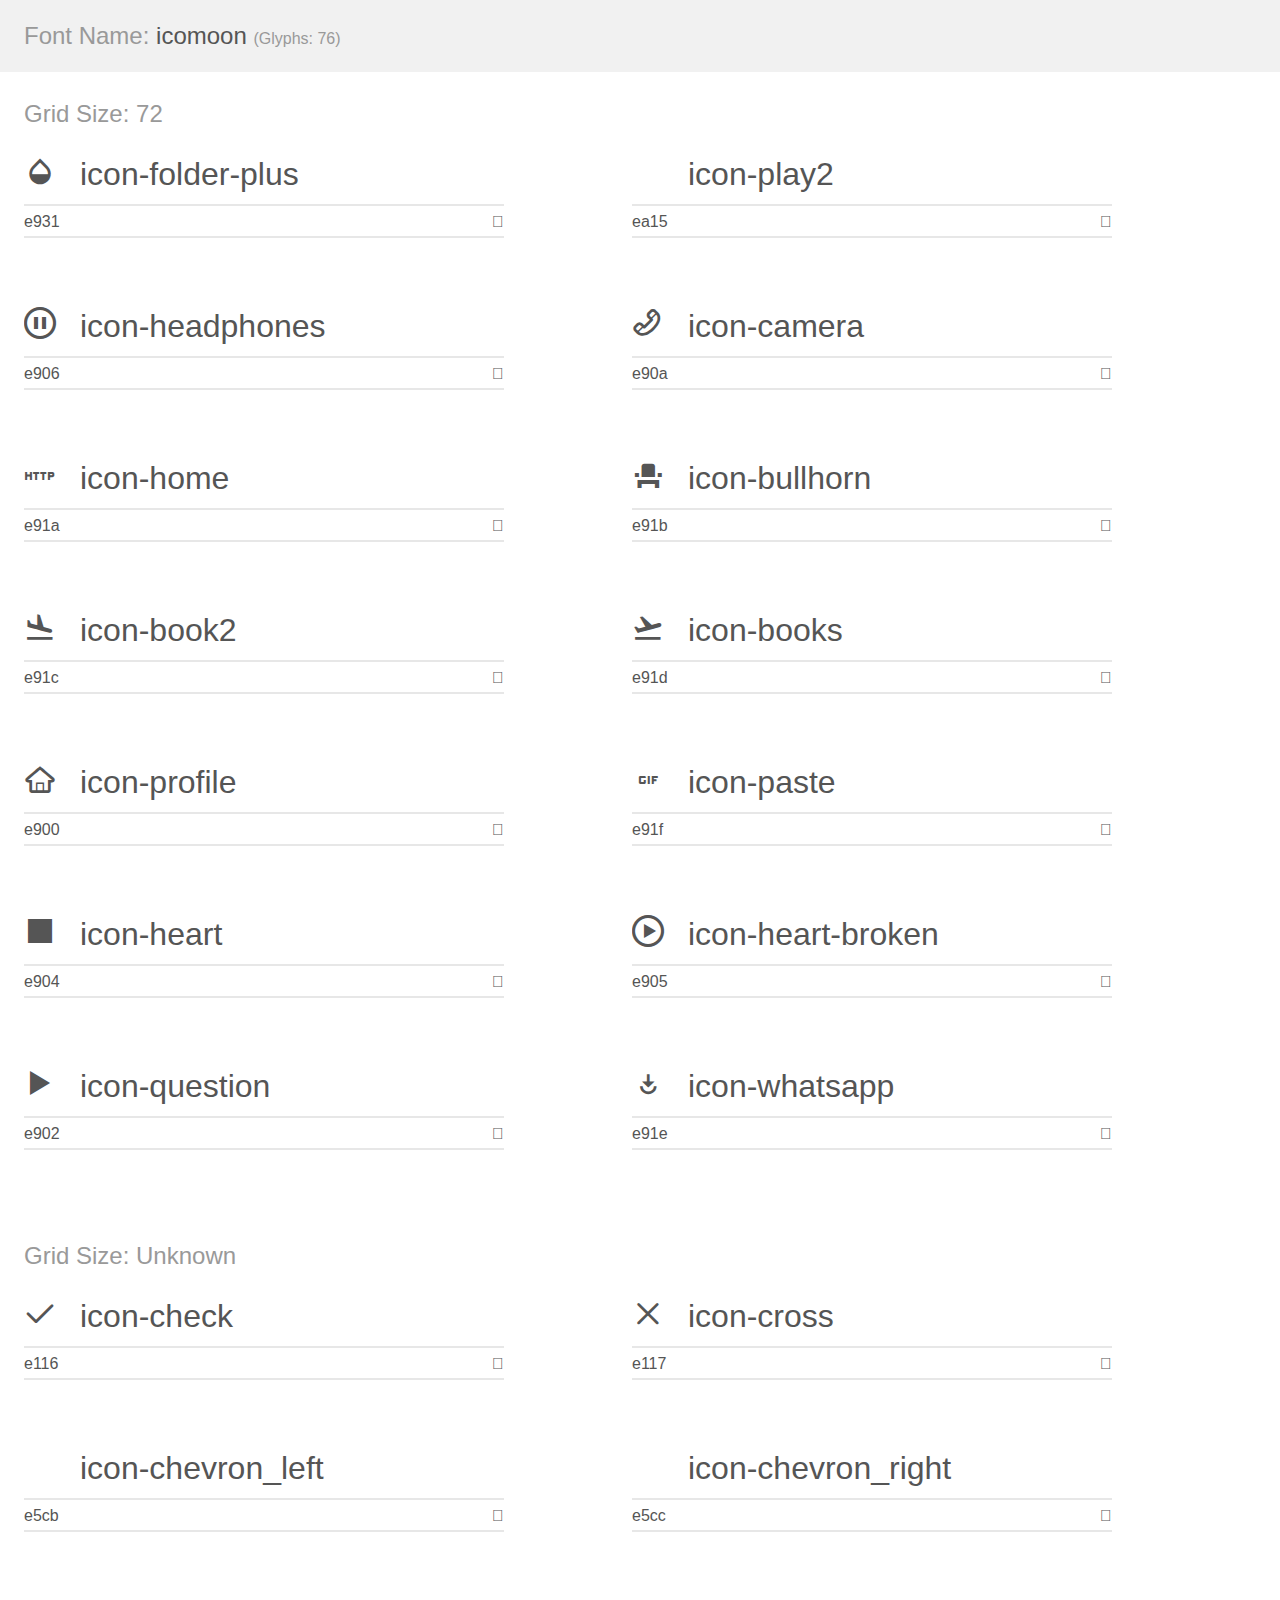
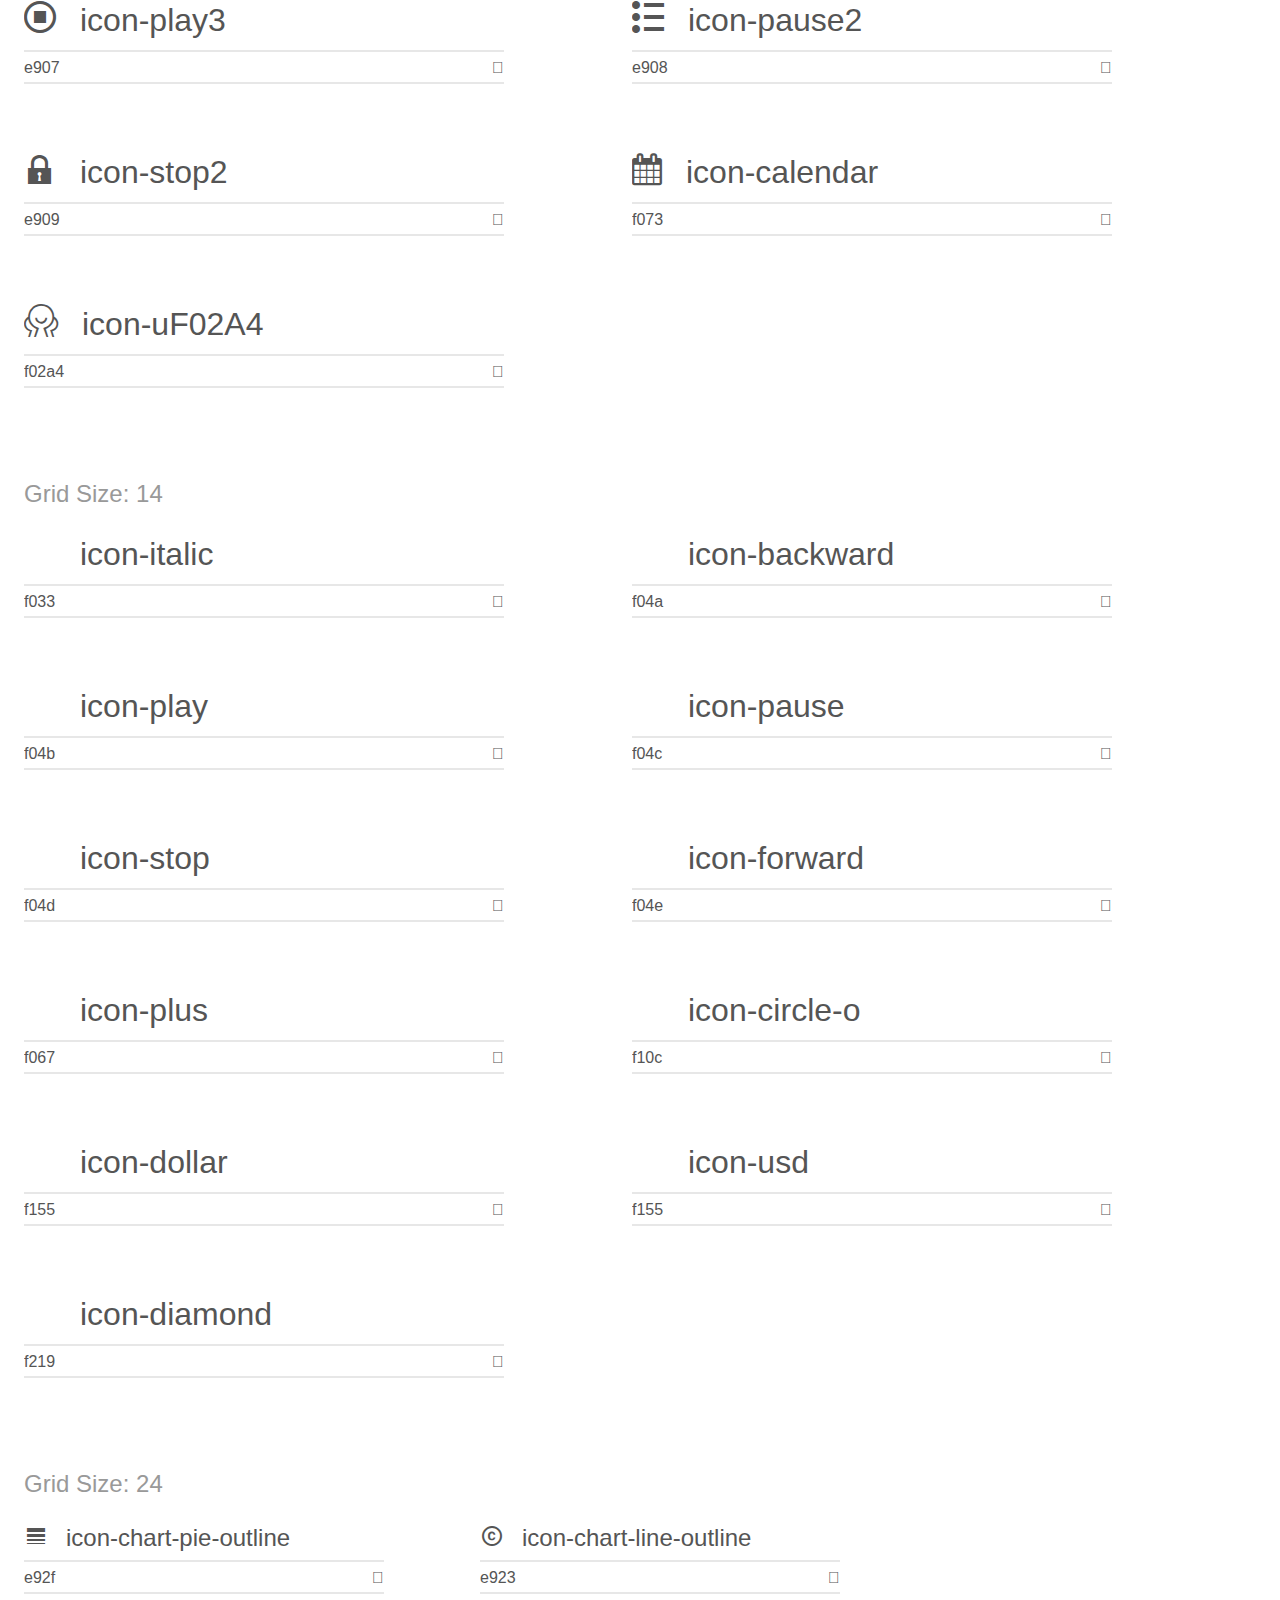
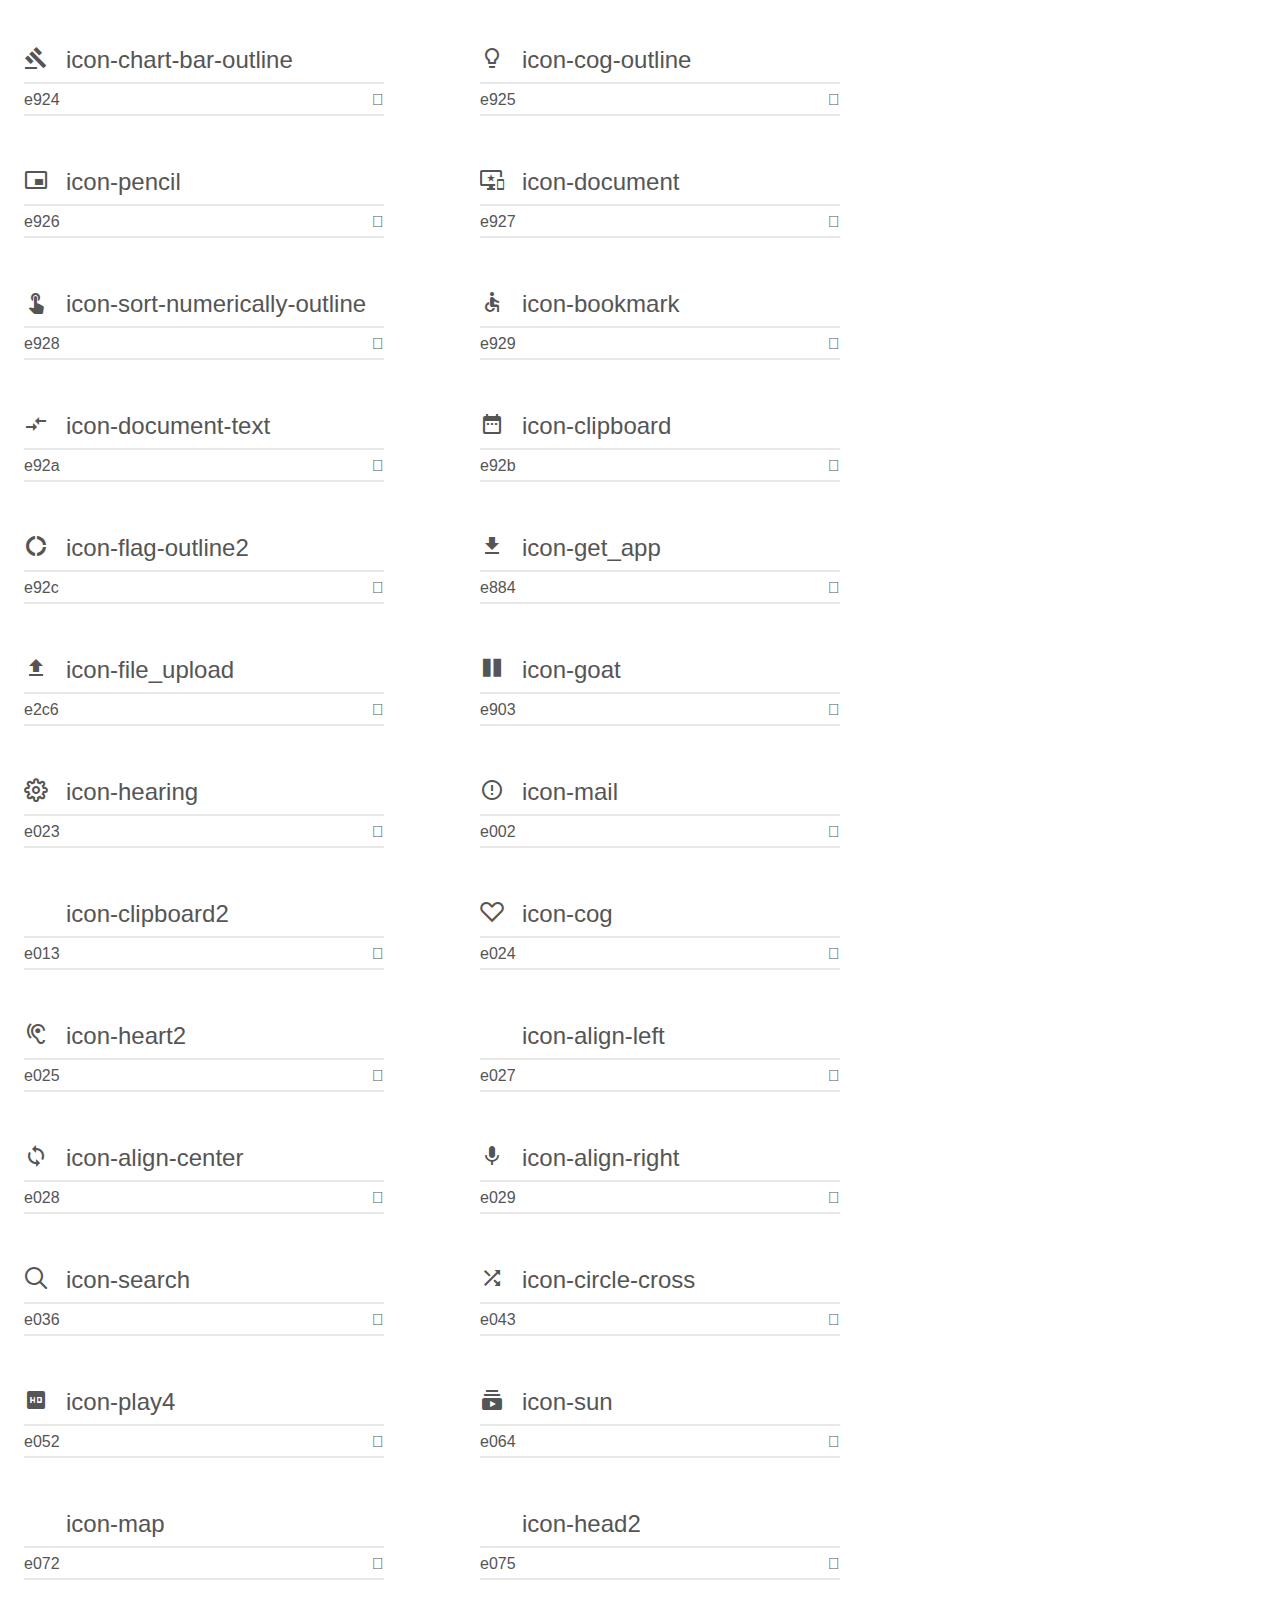
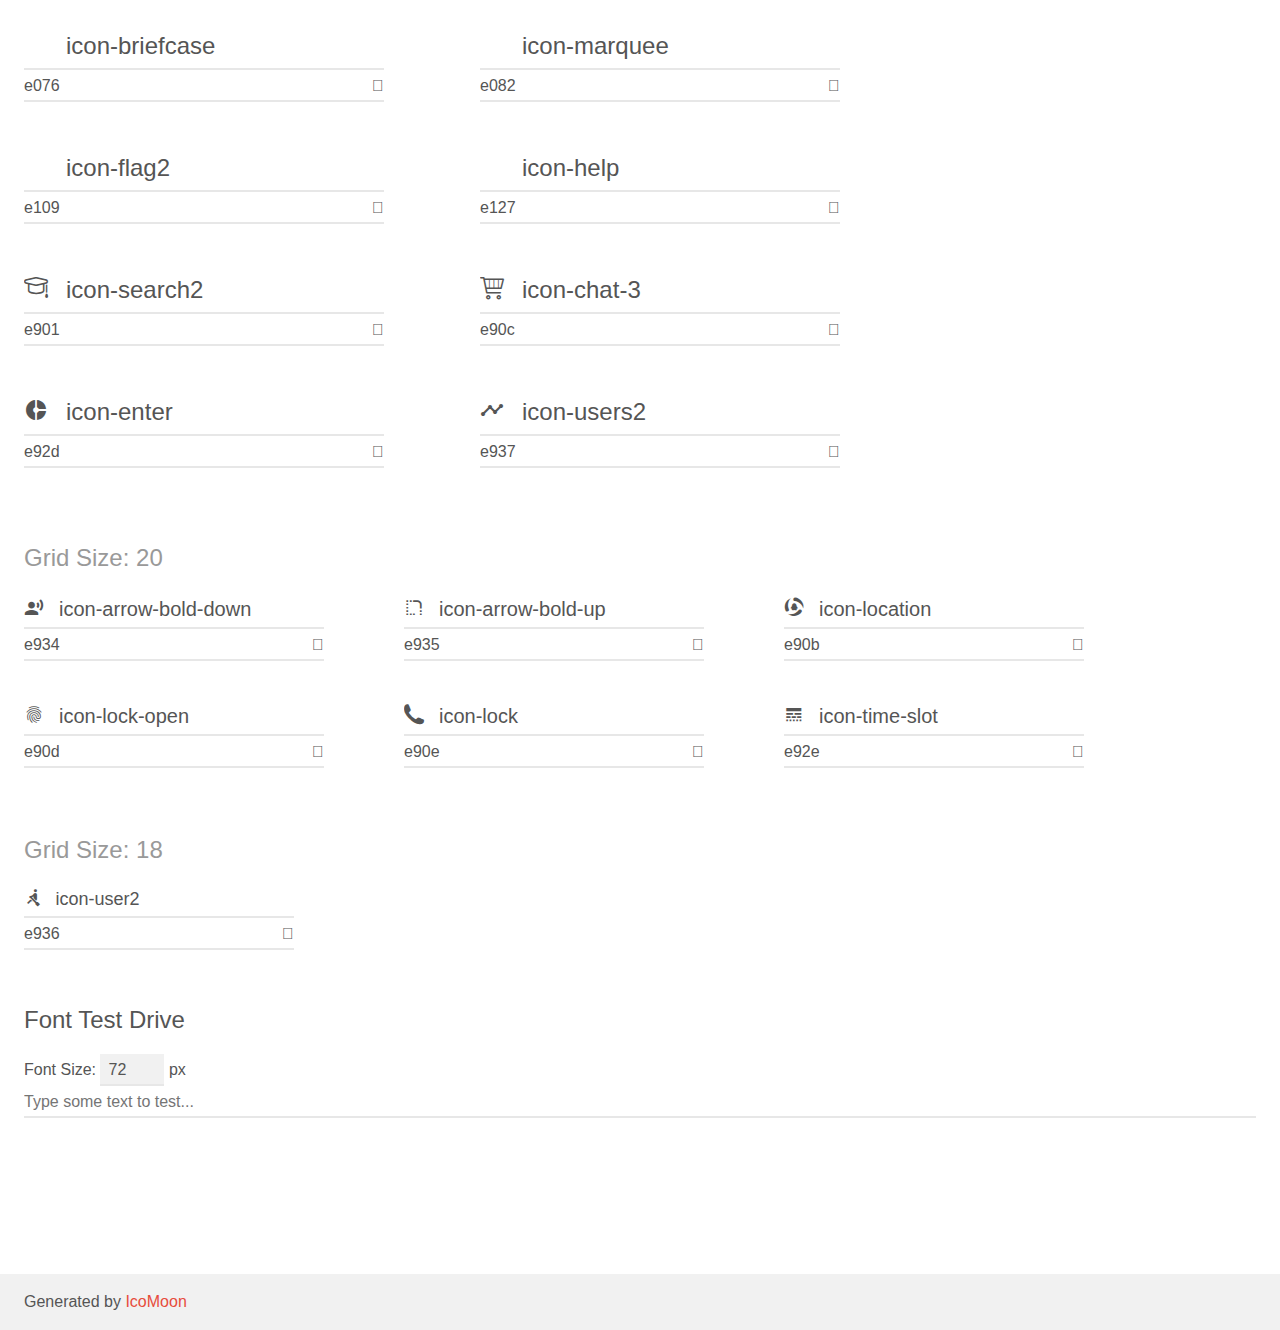
<file: wzh-modules/wzh-module-admin/target/wzh-module-admin/static/font/demo.html>
﻿<!doctype html>
<html>
<head>
    <meta charset="utf-8">
    <title>IcoMoon Demo</title>
    <meta name="description" content="An Icon Font Generated By IcoMoon.io">
    <meta name="viewport" content="width=device-width, initial-scale=1">
    <link rel="stylesheet" href="demo.css">
    <link rel="stylesheet" href="style.css">
</head>
<body>
    <div class="bgc1 clearfix">
        <h1 class="mhmm mvm"><span class="fgc1">Font Name:</span> icomoon <small class="fgc1">(Glyphs:&nbsp;76)</small></h1>
    </div>
    <div class="clearfix mhl ptl">
        <h1 class="mvm mtn fgc1">Grid Size: 72</h1>
        <div class="glyph fs1">
            <div class="clearfix bshadow0 pbs">
                <span class="icon-folder-plus">

                </span>
                <span class="mls"> icon-folder-plus</span>
            </div>
            <fieldset class="fs0 size1of1 clearfix hidden-false">
                <input type="text" readonly value="e931" class="unit size1of2" />
                <input type="text" maxlength="1" readonly value="&#xe931;" class="unitRight size1of2 talign-right" />
            </fieldset>
            <div class="fs0 bshadow0 clearfix hidden-true">
                <span class="unit pvs fgc1">liga: </span>
                <input type="text" readonly value="folder-plus, directory3" class="liga unitRight" />
            </div>
        </div>
        <div class="glyph fs1">
            <div class="clearfix bshadow0 pbs">
                <span class="icon-play2">

                </span>
                <span class="mls"> icon-play2</span>
            </div>
            <fieldset class="fs0 size1of1 clearfix hidden-false">
                <input type="text" readonly value="ea15" class="unit size1of2" />
                <input type="text" maxlength="1" readonly value="&#xea15;" class="unitRight size1of2 talign-right" />
            </fieldset>
            <div class="fs0 bshadow0 clearfix hidden-true">
                <span class="unit pvs fgc1">liga: </span>
                <input type="text" readonly value="play2, player" class="liga unitRight" />
            </div>
        </div>
        <div class="glyph fs1">
            <div class="clearfix bshadow0 pbs">
                <span class="icon-headphones">

                </span>
                <span class="mls"> icon-headphones</span>
            </div>
            <fieldset class="fs0 size1of1 clearfix hidden-false">
                <input type="text" readonly value="e906" class="unit size1of2" />
                <input type="text" maxlength="1" readonly value="&#xe906;" class="unitRight size1of2 talign-right" />
            </fieldset>
            <div class="fs0 bshadow0 clearfix hidden-true">
                <span class="unit pvs fgc1">liga: </span>
                <input type="text" readonly value="" class="liga unitRight" />
            </div>
        </div>
        <div class="glyph fs1">
            <div class="clearfix bshadow0 pbs">
                <span class="icon-camera">

                </span>
                <span class="mls"> icon-camera</span>
            </div>
            <fieldset class="fs0 size1of1 clearfix hidden-false">
                <input type="text" readonly value="e90a" class="unit size1of2" />
                <input type="text" maxlength="1" readonly value="&#xe90a;" class="unitRight size1of2 talign-right" />
            </fieldset>
            <div class="fs0 bshadow0 clearfix hidden-true">
                <span class="unit pvs fgc1">liga: </span>
                <input type="text" readonly value="" class="liga unitRight" />
            </div>
        </div>
        <div class="glyph fs1">
            <div class="clearfix bshadow0 pbs">
                <span class="icon-home">

                </span>
                <span class="mls"> icon-home</span>
            </div>
            <fieldset class="fs0 size1of1 clearfix hidden-false">
                <input type="text" readonly value="e91a" class="unit size1of2" />
                <input type="text" maxlength="1" readonly value="&#xe91a;" class="unitRight size1of2 talign-right" />
            </fieldset>
            <div class="fs0 bshadow0 clearfix hidden-true">
                <span class="unit pvs fgc1">liga: </span>
                <input type="text" readonly value="home, house" class="liga unitRight" />
            </div>
        </div>
        <div class="glyph fs1">
            <div class="clearfix bshadow0 pbs">
                <span class="icon-bullhorn">

                </span>
                <span class="mls"> icon-bullhorn</span>
            </div>
            <fieldset class="fs0 size1of1 clearfix hidden-false">
                <input type="text" readonly value="e91b" class="unit size1of2" />
                <input type="text" maxlength="1" readonly value="&#xe91b;" class="unitRight size1of2 talign-right" />
            </fieldset>
            <div class="fs0 bshadow0 clearfix hidden-true">
                <span class="unit pvs fgc1">liga: </span>
                <input type="text" readonly value="bullhorn, megaphone" class="liga unitRight" />
            </div>
        </div>
        <div class="glyph fs1">
            <div class="clearfix bshadow0 pbs">
                <span class="icon-book2">

                </span>
                <span class="mls"> icon-book2</span>
            </div>
            <fieldset class="fs0 size1of1 clearfix hidden-false">
                <input type="text" readonly value="e91c" class="unit size1of2" />
                <input type="text" maxlength="1" readonly value="&#xe91c;" class="unitRight size1of2 talign-right" />
            </fieldset>
            <div class="fs0 bshadow0 clearfix hidden-true">
                <span class="unit pvs fgc1">liga: </span>
                <input type="text" readonly value="book, read" class="liga unitRight" />
            </div>
        </div>
        <div class="glyph fs1">
            <div class="clearfix bshadow0 pbs">
                <span class="icon-books">

                </span>
                <span class="mls"> icon-books</span>
            </div>
            <fieldset class="fs0 size1of1 clearfix hidden-false">
                <input type="text" readonly value="e91d" class="unit size1of2" />
                <input type="text" maxlength="1" readonly value="&#xe91d;" class="unitRight size1of2 talign-right" />
            </fieldset>
            <div class="fs0 bshadow0 clearfix hidden-true">
                <span class="unit pvs fgc1">liga: </span>
                <input type="text" readonly value="books, library" class="liga unitRight" />
            </div>
        </div>
        <div class="glyph fs1">
            <div class="clearfix bshadow0 pbs">
                <span class="icon-profile">

                </span>
                <span class="mls"> icon-profile</span>
            </div>
            <fieldset class="fs0 size1of1 clearfix hidden-false">
                <input type="text" readonly value="e900" class="unit size1of2" />
                <input type="text" maxlength="1" readonly value="&#xe900;" class="unitRight size1of2 talign-right" />
            </fieldset>
            <div class="fs0 bshadow0 clearfix hidden-true">
                <span class="unit pvs fgc1">liga: </span>
                <input type="text" readonly value="profile, file2" class="liga unitRight" />
            </div>
        </div>
        <div class="glyph fs1">
            <div class="clearfix bshadow0 pbs">
                <span class="icon-paste">

                </span>
                <span class="mls"> icon-paste</span>
            </div>
            <fieldset class="fs0 size1of1 clearfix hidden-false">
                <input type="text" readonly value="e91f" class="unit size1of2" />
                <input type="text" maxlength="1" readonly value="&#xe91f;" class="unitRight size1of2 talign-right" />
            </fieldset>
            <div class="fs0 bshadow0 clearfix hidden-true">
                <span class="unit pvs fgc1">liga: </span>
                <input type="text" readonly value="paste, clipboard-file" class="liga unitRight" />
            </div>
        </div>
        <div class="glyph fs1">
            <div class="clearfix bshadow0 pbs">
                <span class="icon-heart">

                </span>
                <span class="mls"> icon-heart</span>
            </div>
            <fieldset class="fs0 size1of1 clearfix hidden-false">
                <input type="text" readonly value="e904" class="unit size1of2" />
                <input type="text" maxlength="1" readonly value="&#xe904;" class="unitRight size1of2 talign-right" />
            </fieldset>
            <div class="fs0 bshadow0 clearfix hidden-true">
                <span class="unit pvs fgc1">liga: </span>
                <input type="text" readonly value="heart, like" class="liga unitRight" />
            </div>
        </div>
        <div class="glyph fs1">
            <div class="clearfix bshadow0 pbs">
                <span class="icon-heart-broken">

                </span>
                <span class="mls"> icon-heart-broken</span>
            </div>
            <fieldset class="fs0 size1of1 clearfix hidden-false">
                <input type="text" readonly value="e905" class="unit size1of2" />
                <input type="text" maxlength="1" readonly value="&#xe905;" class="unitRight size1of2 talign-right" />
            </fieldset>
            <div class="fs0 bshadow0 clearfix hidden-true">
                <span class="unit pvs fgc1">liga: </span>
                <input type="text" readonly value="heart-broken, heart2" class="liga unitRight" />
            </div>
        </div>
        <div class="glyph fs1">
            <div class="clearfix bshadow0 pbs">
                <span class="icon-question">

                </span>
                <span class="mls"> icon-question</span>
            </div>
            <fieldset class="fs0 size1of1 clearfix hidden-false">
                <input type="text" readonly value="e902" class="unit size1of2" />
                <input type="text" maxlength="1" readonly value="&#xe902;" class="unitRight size1of2 talign-right" />
            </fieldset>
            <div class="fs0 bshadow0 clearfix hidden-true">
                <span class="unit pvs fgc1">liga: </span>
                <input type="text" readonly value="question, help" class="liga unitRight" />
            </div>
        </div>
        <div class="glyph fs1">
            <div class="clearfix bshadow0 pbs">
                <span class="icon-whatsapp">

                </span>
                <span class="mls"> icon-whatsapp</span>
            </div>
            <fieldset class="fs0 size1of1 clearfix hidden-false">
                <input type="text" readonly value="e91e" class="unit size1of2" />
                <input type="text" maxlength="1" readonly value="&#xe91e;" class="unitRight size1of2 talign-right" />
            </fieldset>
            <div class="fs0 bshadow0 clearfix hidden-true">
                <span class="unit pvs fgc1">liga: </span>
                <input type="text" readonly value="whatsapp, brand13" class="liga unitRight" />
            </div>
        </div>
    </div>
    <div class="clearfix mhl ptl">
        <h1 class="mvm mtn fgc1">Grid Size: Unknown</h1>
        <div class="glyph fs2">
            <div class="clearfix bshadow0 pbs">
                <span class="icon-check">

                </span>
                <span class="mls"> icon-check</span>
            </div>
            <fieldset class="fs0 size1of1 clearfix hidden-false">
                <input type="text" readonly value="e116" class="unit size1of2" />
                <input type="text" maxlength="1" readonly value="&#xe116;" class="unitRight size1of2 talign-right" />
            </fieldset>
            <div class="fs0 bshadow0 clearfix hidden-true">
                <span class="unit pvs fgc1">liga: </span>
                <input type="text" readonly value="" class="liga unitRight" />
            </div>
        </div>
        <div class="glyph fs2">
            <div class="clearfix bshadow0 pbs">
                <span class="icon-cross">

                </span>
                <span class="mls"> icon-cross</span>
            </div>
            <fieldset class="fs0 size1of1 clearfix hidden-false">
                <input type="text" readonly value="e117" class="unit size1of2" />
                <input type="text" maxlength="1" readonly value="&#xe117;" class="unitRight size1of2 talign-right" />
            </fieldset>
            <div class="fs0 bshadow0 clearfix hidden-true">
                <span class="unit pvs fgc1">liga: </span>
                <input type="text" readonly value="" class="liga unitRight" />
            </div>
        </div>
        <div class="glyph fs2">
            <div class="clearfix bshadow0 pbs">
                <span class="icon-chevron_left">

                </span>
                <span class="mls"> icon-chevron_left</span>
            </div>
            <fieldset class="fs0 size1of1 clearfix hidden-false">
                <input type="text" readonly value="e5cb" class="unit size1of2" />
                <input type="text" maxlength="1" readonly value="&#xe5cb;" class="unitRight size1of2 talign-right" />
            </fieldset>
            <div class="fs0 bshadow0 clearfix hidden-true">
                <span class="unit pvs fgc1">liga: </span>
                <input type="text" readonly value="" class="liga unitRight" />
            </div>
        </div>
        <div class="glyph fs2">
            <div class="clearfix bshadow0 pbs">
                <span class="icon-chevron_right">

                </span>
                <span class="mls"> icon-chevron_right</span>
            </div>
            <fieldset class="fs0 size1of1 clearfix hidden-false">
                <input type="text" readonly value="e5cc" class="unit size1of2" />
                <input type="text" maxlength="1" readonly value="&#xe5cc;" class="unitRight size1of2 talign-right" />
            </fieldset>
            <div class="fs0 bshadow0 clearfix hidden-true">
                <span class="unit pvs fgc1">liga: </span>
                <input type="text" readonly value="" class="liga unitRight" />
            </div>
        </div>
        <div class="glyph fs2">
            <div class="clearfix bshadow0 pbs">
                <span class="icon-play3">

                </span>
                <span class="mls"> icon-play3</span>
            </div>
            <fieldset class="fs0 size1of1 clearfix hidden-false">
                <input type="text" readonly value="e907" class="unit size1of2" />
                <input type="text" maxlength="1" readonly value="&#xe907;" class="unitRight size1of2 talign-right" />
            </fieldset>
            <div class="fs0 bshadow0 clearfix hidden-true">
                <span class="unit pvs fgc1">liga: </span>
                <input type="text" readonly value="" class="liga unitRight" />
            </div>
        </div>
        <div class="glyph fs2">
            <div class="clearfix bshadow0 pbs">
                <span class="icon-pause2">

                </span>
                <span class="mls"> icon-pause2</span>
            </div>
            <fieldset class="fs0 size1of1 clearfix hidden-false">
                <input type="text" readonly value="e908" class="unit size1of2" />
                <input type="text" maxlength="1" readonly value="&#xe908;" class="unitRight size1of2 talign-right" />
            </fieldset>
            <div class="fs0 bshadow0 clearfix hidden-true">
                <span class="unit pvs fgc1">liga: </span>
                <input type="text" readonly value="" class="liga unitRight" />
            </div>
        </div>
        <div class="glyph fs2">
            <div class="clearfix bshadow0 pbs">
                <span class="icon-stop2">

                </span>
                <span class="mls"> icon-stop2</span>
            </div>
            <fieldset class="fs0 size1of1 clearfix hidden-false">
                <input type="text" readonly value="e909" class="unit size1of2" />
                <input type="text" maxlength="1" readonly value="&#xe909;" class="unitRight size1of2 talign-right" />
            </fieldset>
            <div class="fs0 bshadow0 clearfix hidden-true">
                <span class="unit pvs fgc1">liga: </span>
                <input type="text" readonly value="" class="liga unitRight" />
            </div>
        </div>
        <div class="glyph fs2">
            <div class="clearfix bshadow0 pbs">
                <span class="icon-calendar">

                </span>
                <span class="mls"> icon-calendar</span>
            </div>
            <fieldset class="fs0 size1of1 clearfix hidden-false">
                <input type="text" readonly value="f073" class="unit size1of2" />
                <input type="text" maxlength="1" readonly value="&#xf073;" class="unitRight size1of2 talign-right" />
            </fieldset>
            <div class="fs0 bshadow0 clearfix hidden-true">
                <span class="unit pvs fgc1">liga: </span>
                <input type="text" readonly value="" class="liga unitRight" />
            </div>
        </div>
        <div class="glyph fs2">
            <div class="clearfix bshadow0 pbs">
                <span class="icon-uF02A4">

                </span>
                <span class="mls"> icon-uF02A4</span>
            </div>
            <fieldset class="fs0 size1of1 clearfix hidden-false">
                <input type="text" readonly value="f02a4" class="unit size1of2" />
                <input type="text" maxlength="1" readonly value="&#xf02a4;" class="unitRight size1of2 talign-right" />
            </fieldset>
            <div class="fs0 bshadow0 clearfix hidden-true">
                <span class="unit pvs fgc1">liga: </span>
                <input type="text" readonly value="" class="liga unitRight" />
            </div>
        </div>
    </div>
    <div class="clearfix mhl ptl">
        <h1 class="mvm mtn fgc1">Grid Size: 14</h1>
        <div class="glyph fs3">
            <div class="clearfix bshadow0 pbs">
                <span class="icon-italic">

                </span>
                <span class="mls"> icon-italic</span>
            </div>
            <fieldset class="fs0 size1of1 clearfix hidden-false">
                <input type="text" readonly value="f033" class="unit size1of2" />
                <input type="text" maxlength="1" readonly value="&#xf033;" class="unitRight size1of2 talign-right" />
            </fieldset>
            <div class="fs0 bshadow0 clearfix hidden-true">
                <span class="unit pvs fgc1">liga: </span>
                <input type="text" readonly value="" class="liga unitRight" />
            </div>
        </div>
        <div class="glyph fs3">
            <div class="clearfix bshadow0 pbs">
                <span class="icon-backward">

                </span>
                <span class="mls"> icon-backward</span>
            </div>
            <fieldset class="fs0 size1of1 clearfix hidden-false">
                <input type="text" readonly value="f04a" class="unit size1of2" />
                <input type="text" maxlength="1" readonly value="&#xf04a;" class="unitRight size1of2 talign-right" />
            </fieldset>
            <div class="fs0 bshadow0 clearfix hidden-true">
                <span class="unit pvs fgc1">liga: </span>
                <input type="text" readonly value="" class="liga unitRight" />
            </div>
        </div>
        <div class="glyph fs3">
            <div class="clearfix bshadow0 pbs">
                <span class="icon-play">

                </span>
                <span class="mls"> icon-play</span>
            </div>
            <fieldset class="fs0 size1of1 clearfix hidden-false">
                <input type="text" readonly value="f04b" class="unit size1of2" />
                <input type="text" maxlength="1" readonly value="&#xf04b;" class="unitRight size1of2 talign-right" />
            </fieldset>
            <div class="fs0 bshadow0 clearfix hidden-true">
                <span class="unit pvs fgc1">liga: </span>
                <input type="text" readonly value="" class="liga unitRight" />
            </div>
        </div>
        <div class="glyph fs3">
            <div class="clearfix bshadow0 pbs">
                <span class="icon-pause">

                </span>
                <span class="mls"> icon-pause</span>
            </div>
            <fieldset class="fs0 size1of1 clearfix hidden-false">
                <input type="text" readonly value="f04c" class="unit size1of2" />
                <input type="text" maxlength="1" readonly value="&#xf04c;" class="unitRight size1of2 talign-right" />
            </fieldset>
            <div class="fs0 bshadow0 clearfix hidden-true">
                <span class="unit pvs fgc1">liga: </span>
                <input type="text" readonly value="" class="liga unitRight" />
            </div>
        </div>
        <div class="glyph fs3">
            <div class="clearfix bshadow0 pbs">
                <span class="icon-stop">

                </span>
                <span class="mls"> icon-stop</span>
            </div>
            <fieldset class="fs0 size1of1 clearfix hidden-false">
                <input type="text" readonly value="f04d" class="unit size1of2" />
                <input type="text" maxlength="1" readonly value="&#xf04d;" class="unitRight size1of2 talign-right" />
            </fieldset>
            <div class="fs0 bshadow0 clearfix hidden-true">
                <span class="unit pvs fgc1">liga: </span>
                <input type="text" readonly value="" class="liga unitRight" />
            </div>
        </div>
        <div class="glyph fs3">
            <div class="clearfix bshadow0 pbs">
                <span class="icon-forward">

                </span>
                <span class="mls"> icon-forward</span>
            </div>
            <fieldset class="fs0 size1of1 clearfix hidden-false">
                <input type="text" readonly value="f04e" class="unit size1of2" />
                <input type="text" maxlength="1" readonly value="&#xf04e;" class="unitRight size1of2 talign-right" />
            </fieldset>
            <div class="fs0 bshadow0 clearfix hidden-true">
                <span class="unit pvs fgc1">liga: </span>
                <input type="text" readonly value="" class="liga unitRight" />
            </div>
        </div>
        <div class="glyph fs3">
            <div class="clearfix bshadow0 pbs">
                <span class="icon-plus">

                </span>
                <span class="mls"> icon-plus</span>
            </div>
            <fieldset class="fs0 size1of1 clearfix hidden-false">
                <input type="text" readonly value="f067" class="unit size1of2" />
                <input type="text" maxlength="1" readonly value="&#xf067;" class="unitRight size1of2 talign-right" />
            </fieldset>
            <div class="fs0 bshadow0 clearfix hidden-true">
                <span class="unit pvs fgc1">liga: </span>
                <input type="text" readonly value="" class="liga unitRight" />
            </div>
        </div>
        <div class="glyph fs3">
            <div class="clearfix bshadow0 pbs">
                <span class="icon-circle-o">

                </span>
                <span class="mls"> icon-circle-o</span>
            </div>
            <fieldset class="fs0 size1of1 clearfix hidden-false">
                <input type="text" readonly value="f10c" class="unit size1of2" />
                <input type="text" maxlength="1" readonly value="&#xf10c;" class="unitRight size1of2 talign-right" />
            </fieldset>
            <div class="fs0 bshadow0 clearfix hidden-true">
                <span class="unit pvs fgc1">liga: </span>
                <input type="text" readonly value="" class="liga unitRight" />
            </div>
        </div>
        <div class="glyph fs3">
            <div class="clearfix bshadow0 pbs">
                <span class="icon-dollar">

                </span>
                <span class="mls"> icon-dollar</span>
            </div>
            <fieldset class="fs0 size1of1 clearfix hidden-false">
                <input type="text" readonly value="f155" class="unit size1of2" />
                <input type="text" maxlength="1" readonly value="&#xf155;" class="unitRight size1of2 talign-right" />
            </fieldset>
            <div class="fs0 bshadow0 clearfix hidden-true">
                <span class="unit pvs fgc1">liga: </span>
                <input type="text" readonly value="" class="liga unitRight" />
            </div>
        </div>
        <div class="glyph fs3">
            <div class="clearfix bshadow0 pbs">
                <span class="icon-usd">

                </span>
                <span class="mls"> icon-usd</span>
            </div>
            <fieldset class="fs0 size1of1 clearfix hidden-false">
                <input type="text" readonly value="f155" class="unit size1of2" />
                <input type="text" maxlength="1" readonly value="&#xf155;" class="unitRight size1of2 talign-right" />
            </fieldset>
            <div class="fs0 bshadow0 clearfix hidden-true">
                <span class="unit pvs fgc1">liga: </span>
                <input type="text" readonly value="" class="liga unitRight" />
            </div>
        </div>
        <div class="glyph fs3">
            <div class="clearfix bshadow0 pbs">
                <span class="icon-diamond">

                </span>
                <span class="mls"> icon-diamond</span>
            </div>
            <fieldset class="fs0 size1of1 clearfix hidden-false">
                <input type="text" readonly value="f219" class="unit size1of2" />
                <input type="text" maxlength="1" readonly value="&#xf219;" class="unitRight size1of2 talign-right" />
            </fieldset>
            <div class="fs0 bshadow0 clearfix hidden-true">
                <span class="unit pvs fgc1">liga: </span>
                <input type="text" readonly value="" class="liga unitRight" />
            </div>
        </div>
    </div>
    <div class="clearfix mhl ptl">
        <h1 class="mvm mtn fgc1">Grid Size: 24</h1>
        <div class="glyph fs4">
            <div class="clearfix bshadow0 pbs">
                <span class="icon-chart-pie-outline">

                </span>
                <span class="mls"> icon-chart-pie-outline</span>
            </div>
            <fieldset class="fs0 size1of1 clearfix hidden-false">
                <input type="text" readonly value="e92f" class="unit size1of2" />
                <input type="text" maxlength="1" readonly value="&#xe92f;" class="unitRight size1of2 talign-right" />
            </fieldset>
            <div class="fs0 bshadow0 clearfix hidden-true">
                <span class="unit pvs fgc1">liga: </span>
                <input type="text" readonly value="" class="liga unitRight" />
            </div>
        </div>
        <div class="glyph fs4">
            <div class="clearfix bshadow0 pbs">
                <span class="icon-chart-line-outline">

                </span>
                <span class="mls"> icon-chart-line-outline</span>
            </div>
            <fieldset class="fs0 size1of1 clearfix hidden-false">
                <input type="text" readonly value="e923" class="unit size1of2" />
                <input type="text" maxlength="1" readonly value="&#xe923;" class="unitRight size1of2 talign-right" />
            </fieldset>
            <div class="fs0 bshadow0 clearfix hidden-true">
                <span class="unit pvs fgc1">liga: </span>
                <input type="text" readonly value="" class="liga unitRight" />
            </div>
        </div>
        <div class="glyph fs4">
            <div class="clearfix bshadow0 pbs">
                <span class="icon-chart-bar-outline">

                </span>
                <span class="mls"> icon-chart-bar-outline</span>
            </div>
            <fieldset class="fs0 size1of1 clearfix hidden-false">
                <input type="text" readonly value="e924" class="unit size1of2" />
                <input type="text" maxlength="1" readonly value="&#xe924;" class="unitRight size1of2 talign-right" />
            </fieldset>
            <div class="fs0 bshadow0 clearfix hidden-true">
                <span class="unit pvs fgc1">liga: </span>
                <input type="text" readonly value="" class="liga unitRight" />
            </div>
        </div>
        <div class="glyph fs4">
            <div class="clearfix bshadow0 pbs">
                <span class="icon-cog-outline">

                </span>
                <span class="mls"> icon-cog-outline</span>
            </div>
            <fieldset class="fs0 size1of1 clearfix hidden-false">
                <input type="text" readonly value="e925" class="unit size1of2" />
                <input type="text" maxlength="1" readonly value="&#xe925;" class="unitRight size1of2 talign-right" />
            </fieldset>
            <div class="fs0 bshadow0 clearfix hidden-true">
                <span class="unit pvs fgc1">liga: </span>
                <input type="text" readonly value="" class="liga unitRight" />
            </div>
        </div>
        <div class="glyph fs4">
            <div class="clearfix bshadow0 pbs">
                <span class="icon-pencil">

                </span>
                <span class="mls"> icon-pencil</span>
            </div>
            <fieldset class="fs0 size1of1 clearfix hidden-false">
                <input type="text" readonly value="e926" class="unit size1of2" />
                <input type="text" maxlength="1" readonly value="&#xe926;" class="unitRight size1of2 talign-right" />
            </fieldset>
            <div class="fs0 bshadow0 clearfix hidden-true">
                <span class="unit pvs fgc1">liga: </span>
                <input type="text" readonly value="" class="liga unitRight" />
            </div>
        </div>
        <div class="glyph fs4">
            <div class="clearfix bshadow0 pbs">
                <span class="icon-document">

                </span>
                <span class="mls"> icon-document</span>
            </div>
            <fieldset class="fs0 size1of1 clearfix hidden-false">
                <input type="text" readonly value="e927" class="unit size1of2" />
                <input type="text" maxlength="1" readonly value="&#xe927;" class="unitRight size1of2 talign-right" />
            </fieldset>
            <div class="fs0 bshadow0 clearfix hidden-true">
                <span class="unit pvs fgc1">liga: </span>
                <input type="text" readonly value="" class="liga unitRight" />
            </div>
        </div>
        <div class="glyph fs4">
            <div class="clearfix bshadow0 pbs">
                <span class="icon-sort-numerically-outline">

                </span>
                <span class="mls"> icon-sort-numerically-outline</span>
            </div>
            <fieldset class="fs0 size1of1 clearfix hidden-false">
                <input type="text" readonly value="e928" class="unit size1of2" />
                <input type="text" maxlength="1" readonly value="&#xe928;" class="unitRight size1of2 talign-right" />
            </fieldset>
            <div class="fs0 bshadow0 clearfix hidden-true">
                <span class="unit pvs fgc1">liga: </span>
                <input type="text" readonly value="" class="liga unitRight" />
            </div>
        </div>
        <div class="glyph fs4">
            <div class="clearfix bshadow0 pbs">
                <span class="icon-bookmark">

                </span>
                <span class="mls"> icon-bookmark</span>
            </div>
            <fieldset class="fs0 size1of1 clearfix hidden-false">
                <input type="text" readonly value="e929" class="unit size1of2" />
                <input type="text" maxlength="1" readonly value="&#xe929;" class="unitRight size1of2 talign-right" />
            </fieldset>
            <div class="fs0 bshadow0 clearfix hidden-true">
                <span class="unit pvs fgc1">liga: </span>
                <input type="text" readonly value="" class="liga unitRight" />
            </div>
        </div>
        <div class="glyph fs4">
            <div class="clearfix bshadow0 pbs">
                <span class="icon-document-text">

                </span>
                <span class="mls"> icon-document-text</span>
            </div>
            <fieldset class="fs0 size1of1 clearfix hidden-false">
                <input type="text" readonly value="e92a" class="unit size1of2" />
                <input type="text" maxlength="1" readonly value="&#xe92a;" class="unitRight size1of2 talign-right" />
            </fieldset>
            <div class="fs0 bshadow0 clearfix hidden-true">
                <span class="unit pvs fgc1">liga: </span>
                <input type="text" readonly value="" class="liga unitRight" />
            </div>
        </div>
        <div class="glyph fs4">
            <div class="clearfix bshadow0 pbs">
                <span class="icon-clipboard">

                </span>
                <span class="mls"> icon-clipboard</span>
            </div>
            <fieldset class="fs0 size1of1 clearfix hidden-false">
                <input type="text" readonly value="e92b" class="unit size1of2" />
                <input type="text" maxlength="1" readonly value="&#xe92b;" class="unitRight size1of2 talign-right" />
            </fieldset>
            <div class="fs0 bshadow0 clearfix hidden-true">
                <span class="unit pvs fgc1">liga: </span>
                <input type="text" readonly value="" class="liga unitRight" />
            </div>
        </div>
        <div class="glyph fs4">
            <div class="clearfix bshadow0 pbs">
                <span class="icon-flag-outline2">

                </span>
                <span class="mls"> icon-flag-outline2</span>
            </div>
            <fieldset class="fs0 size1of1 clearfix hidden-false">
                <input type="text" readonly value="e92c" class="unit size1of2" />
                <input type="text" maxlength="1" readonly value="&#xe92c;" class="unitRight size1of2 talign-right" />
            </fieldset>
            <div class="fs0 bshadow0 clearfix hidden-true">
                <span class="unit pvs fgc1">liga: </span>
                <input type="text" readonly value="" class="liga unitRight" />
            </div>
        </div>
        <div class="glyph fs4">
            <div class="clearfix bshadow0 pbs">
                <span class="icon-get_app">

                </span>
                <span class="mls"> icon-get_app</span>
            </div>
            <fieldset class="fs0 size1of1 clearfix hidden-false">
                <input type="text" readonly value="e884" class="unit size1of2" />
                <input type="text" maxlength="1" readonly value="&#xe884;" class="unitRight size1of2 talign-right" />
            </fieldset>
            <div class="fs0 bshadow0 clearfix hidden-true">
                <span class="unit pvs fgc1">liga: </span>
                <input type="text" readonly value="file_download, get_app" class="liga unitRight" />
            </div>
        </div>
        <div class="glyph fs4">
            <div class="clearfix bshadow0 pbs">
                <span class="icon-file_upload">

                </span>
                <span class="mls"> icon-file_upload</span>
            </div>
            <fieldset class="fs0 size1of1 clearfix hidden-false">
                <input type="text" readonly value="e2c6" class="unit size1of2" />
                <input type="text" maxlength="1" readonly value="&#xe2c6;" class="unitRight size1of2 talign-right" />
            </fieldset>
            <div class="fs0 bshadow0 clearfix hidden-true">
                <span class="unit pvs fgc1">liga: </span>
                <input type="text" readonly value="file_upload" class="liga unitRight" />
            </div>
        </div>
        <div class="glyph fs4">
            <div class="clearfix bshadow0 pbs">
                <span class="icon-goat">

                </span>
                <span class="mls"> icon-goat</span>
            </div>
            <fieldset class="fs0 size1of1 clearfix hidden-false">
                <input type="text" readonly value="e903" class="unit size1of2" />
                <input type="text" maxlength="1" readonly value="&#xe903;" class="unitRight size1of2 talign-right" />
            </fieldset>
            <div class="fs0 bshadow0 clearfix hidden-true">
                <span class="unit pvs fgc1">liga: </span>
                <input type="text" readonly value="goat" class="liga unitRight" />
            </div>
        </div>
        <div class="glyph fs4">
            <div class="clearfix bshadow0 pbs">
                <span class="icon-hearing">

                </span>
                <span class="mls"> icon-hearing</span>
            </div>
            <fieldset class="fs0 size1of1 clearfix hidden-false">
                <input type="text" readonly value="e023" class="unit size1of2" />
                <input type="text" maxlength="1" readonly value="&#xe023;" class="unitRight size1of2 talign-right" />
            </fieldset>
            <div class="fs0 bshadow0 clearfix hidden-true">
                <span class="unit pvs fgc1">liga: </span>
                <input type="text" readonly value="hearing" class="liga unitRight" />
            </div>
        </div>
        <div class="glyph fs4">
            <div class="clearfix bshadow0 pbs">
                <span class="icon-mail">

                </span>
                <span class="mls"> icon-mail</span>
            </div>
            <fieldset class="fs0 size1of1 clearfix hidden-false">
                <input type="text" readonly value="e002" class="unit size1of2" />
                <input type="text" maxlength="1" readonly value="&#xe002;" class="unitRight size1of2 talign-right" />
            </fieldset>
            <div class="fs0 bshadow0 clearfix hidden-true">
                <span class="unit pvs fgc1">liga: </span>
                <input type="text" readonly value="" class="liga unitRight" />
            </div>
        </div>
        <div class="glyph fs4">
            <div class="clearfix bshadow0 pbs">
                <span class="icon-clipboard2">

                </span>
                <span class="mls"> icon-clipboard2</span>
            </div>
            <fieldset class="fs0 size1of1 clearfix hidden-false">
                <input type="text" readonly value="e013" class="unit size1of2" />
                <input type="text" maxlength="1" readonly value="&#xe013;" class="unitRight size1of2 talign-right" />
            </fieldset>
            <div class="fs0 bshadow0 clearfix hidden-true">
                <span class="unit pvs fgc1">liga: </span>
                <input type="text" readonly value="" class="liga unitRight" />
            </div>
        </div>
        <div class="glyph fs4">
            <div class="clearfix bshadow0 pbs">
                <span class="icon-cog">

                </span>
                <span class="mls"> icon-cog</span>
            </div>
            <fieldset class="fs0 size1of1 clearfix hidden-false">
                <input type="text" readonly value="e024" class="unit size1of2" />
                <input type="text" maxlength="1" readonly value="&#xe024;" class="unitRight size1of2 talign-right" />
            </fieldset>
            <div class="fs0 bshadow0 clearfix hidden-true">
                <span class="unit pvs fgc1">liga: </span>
                <input type="text" readonly value="" class="liga unitRight" />
            </div>
        </div>
        <div class="glyph fs4">
            <div class="clearfix bshadow0 pbs">
                <span class="icon-heart2">

                </span>
                <span class="mls"> icon-heart2</span>
            </div>
            <fieldset class="fs0 size1of1 clearfix hidden-false">
                <input type="text" readonly value="e025" class="unit size1of2" />
                <input type="text" maxlength="1" readonly value="&#xe025;" class="unitRight size1of2 talign-right" />
            </fieldset>
            <div class="fs0 bshadow0 clearfix hidden-true">
                <span class="unit pvs fgc1">liga: </span>
                <input type="text" readonly value="" class="liga unitRight" />
            </div>
        </div>
        <div class="glyph fs4">
            <div class="clearfix bshadow0 pbs">
                <span class="icon-align-left">

                </span>
                <span class="mls"> icon-align-left</span>
            </div>
            <fieldset class="fs0 size1of1 clearfix hidden-false">
                <input type="text" readonly value="e027" class="unit size1of2" />
                <input type="text" maxlength="1" readonly value="&#xe027;" class="unitRight size1of2 talign-right" />
            </fieldset>
            <div class="fs0 bshadow0 clearfix hidden-true">
                <span class="unit pvs fgc1">liga: </span>
                <input type="text" readonly value="" class="liga unitRight" />
            </div>
        </div>
        <div class="glyph fs4">
            <div class="clearfix bshadow0 pbs">
                <span class="icon-align-center">

                </span>
                <span class="mls"> icon-align-center</span>
            </div>
            <fieldset class="fs0 size1of1 clearfix hidden-false">
                <input type="text" readonly value="e028" class="unit size1of2" />
                <input type="text" maxlength="1" readonly value="&#xe028;" class="unitRight size1of2 talign-right" />
            </fieldset>
            <div class="fs0 bshadow0 clearfix hidden-true">
                <span class="unit pvs fgc1">liga: </span>
                <input type="text" readonly value="" class="liga unitRight" />
            </div>
        </div>
        <div class="glyph fs4">
            <div class="clearfix bshadow0 pbs">
                <span class="icon-align-right">

                </span>
                <span class="mls"> icon-align-right</span>
            </div>
            <fieldset class="fs0 size1of1 clearfix hidden-false">
                <input type="text" readonly value="e029" class="unit size1of2" />
                <input type="text" maxlength="1" readonly value="&#xe029;" class="unitRight size1of2 talign-right" />
            </fieldset>
            <div class="fs0 bshadow0 clearfix hidden-true">
                <span class="unit pvs fgc1">liga: </span>
                <input type="text" readonly value="" class="liga unitRight" />
            </div>
        </div>
        <div class="glyph fs4">
            <div class="clearfix bshadow0 pbs">
                <span class="icon-search">

                </span>
                <span class="mls"> icon-search</span>
            </div>
            <fieldset class="fs0 size1of1 clearfix hidden-false">
                <input type="text" readonly value="e036" class="unit size1of2" />
                <input type="text" maxlength="1" readonly value="&#xe036;" class="unitRight size1of2 talign-right" />
            </fieldset>
            <div class="fs0 bshadow0 clearfix hidden-true">
                <span class="unit pvs fgc1">liga: </span>
                <input type="text" readonly value="" class="liga unitRight" />
            </div>
        </div>
        <div class="glyph fs4">
            <div class="clearfix bshadow0 pbs">
                <span class="icon-circle-cross">

                </span>
                <span class="mls"> icon-circle-cross</span>
            </div>
            <fieldset class="fs0 size1of1 clearfix hidden-false">
                <input type="text" readonly value="e043" class="unit size1of2" />
                <input type="text" maxlength="1" readonly value="&#xe043;" class="unitRight size1of2 talign-right" />
            </fieldset>
            <div class="fs0 bshadow0 clearfix hidden-true">
                <span class="unit pvs fgc1">liga: </span>
                <input type="text" readonly value="" class="liga unitRight" />
            </div>
        </div>
        <div class="glyph fs4">
            <div class="clearfix bshadow0 pbs">
                <span class="icon-play4">

                </span>
                <span class="mls"> icon-play4</span>
            </div>
            <fieldset class="fs0 size1of1 clearfix hidden-false">
                <input type="text" readonly value="e052" class="unit size1of2" />
                <input type="text" maxlength="1" readonly value="&#xe052;" class="unitRight size1of2 talign-right" />
            </fieldset>
            <div class="fs0 bshadow0 clearfix hidden-true">
                <span class="unit pvs fgc1">liga: </span>
                <input type="text" readonly value="" class="liga unitRight" />
            </div>
        </div>
        <div class="glyph fs4">
            <div class="clearfix bshadow0 pbs">
                <span class="icon-sun">

                </span>
                <span class="mls"> icon-sun</span>
            </div>
            <fieldset class="fs0 size1of1 clearfix hidden-false">
                <input type="text" readonly value="e064" class="unit size1of2" />
                <input type="text" maxlength="1" readonly value="&#xe064;" class="unitRight size1of2 talign-right" />
            </fieldset>
            <div class="fs0 bshadow0 clearfix hidden-true">
                <span class="unit pvs fgc1">liga: </span>
                <input type="text" readonly value="" class="liga unitRight" />
            </div>
        </div>
        <div class="glyph fs4">
            <div class="clearfix bshadow0 pbs">
                <span class="icon-map">

                </span>
                <span class="mls"> icon-map</span>
            </div>
            <fieldset class="fs0 size1of1 clearfix hidden-false">
                <input type="text" readonly value="e072" class="unit size1of2" />
                <input type="text" maxlength="1" readonly value="&#xe072;" class="unitRight size1of2 talign-right" />
            </fieldset>
            <div class="fs0 bshadow0 clearfix hidden-true">
                <span class="unit pvs fgc1">liga: </span>
                <input type="text" readonly value="" class="liga unitRight" />
            </div>
        </div>
        <div class="glyph fs4">
            <div class="clearfix bshadow0 pbs">
                <span class="icon-head2">

                </span>
                <span class="mls"> icon-head2</span>
            </div>
            <fieldset class="fs0 size1of1 clearfix hidden-false">
                <input type="text" readonly value="e075" class="unit size1of2" />
                <input type="text" maxlength="1" readonly value="&#xe075;" class="unitRight size1of2 talign-right" />
            </fieldset>
            <div class="fs0 bshadow0 clearfix hidden-true">
                <span class="unit pvs fgc1">liga: </span>
                <input type="text" readonly value="" class="liga unitRight" />
            </div>
        </div>
        <div class="glyph fs4">
            <div class="clearfix bshadow0 pbs">
                <span class="icon-briefcase">

                </span>
                <span class="mls"> icon-briefcase</span>
            </div>
            <fieldset class="fs0 size1of1 clearfix hidden-false">
                <input type="text" readonly value="e076" class="unit size1of2" />
                <input type="text" maxlength="1" readonly value="&#xe076;" class="unitRight size1of2 talign-right" />
            </fieldset>
            <div class="fs0 bshadow0 clearfix hidden-true">
                <span class="unit pvs fgc1">liga: </span>
                <input type="text" readonly value="" class="liga unitRight" />
            </div>
        </div>
        <div class="glyph fs4">
            <div class="clearfix bshadow0 pbs">
                <span class="icon-marquee">

                </span>
                <span class="mls"> icon-marquee</span>
            </div>
            <fieldset class="fs0 size1of1 clearfix hidden-false">
                <input type="text" readonly value="e082" class="unit size1of2" />
                <input type="text" maxlength="1" readonly value="&#xe082;" class="unitRight size1of2 talign-right" />
            </fieldset>
            <div class="fs0 bshadow0 clearfix hidden-true">
                <span class="unit pvs fgc1">liga: </span>
                <input type="text" readonly value="" class="liga unitRight" />
            </div>
        </div>
        <div class="glyph fs4">
            <div class="clearfix bshadow0 pbs">
                <span class="icon-flag2">

                </span>
                <span class="mls"> icon-flag2</span>
            </div>
            <fieldset class="fs0 size1of1 clearfix hidden-false">
                <input type="text" readonly value="e109" class="unit size1of2" />
                <input type="text" maxlength="1" readonly value="&#xe109;" class="unitRight size1of2 talign-right" />
            </fieldset>
            <div class="fs0 bshadow0 clearfix hidden-true">
                <span class="unit pvs fgc1">liga: </span>
                <input type="text" readonly value="" class="liga unitRight" />
            </div>
        </div>
        <div class="glyph fs4">
            <div class="clearfix bshadow0 pbs">
                <span class="icon-help">

                </span>
                <span class="mls"> icon-help</span>
            </div>
            <fieldset class="fs0 size1of1 clearfix hidden-false">
                <input type="text" readonly value="e127" class="unit size1of2" />
                <input type="text" maxlength="1" readonly value="&#xe127;" class="unitRight size1of2 talign-right" />
            </fieldset>
            <div class="fs0 bshadow0 clearfix hidden-true">
                <span class="unit pvs fgc1">liga: </span>
                <input type="text" readonly value="" class="liga unitRight" />
            </div>
        </div>
        <div class="glyph fs4">
            <div class="clearfix bshadow0 pbs">
                <span class="icon-search2">

                </span>
                <span class="mls"> icon-search2</span>
            </div>
            <fieldset class="fs0 size1of1 clearfix hidden-false">
                <input type="text" readonly value="e901" class="unit size1of2" />
                <input type="text" maxlength="1" readonly value="&#xe901;" class="unitRight size1of2 talign-right" />
            </fieldset>
            <div class="fs0 bshadow0 clearfix hidden-true">
                <span class="unit pvs fgc1">liga: </span>
                <input type="text" readonly value="" class="liga unitRight" />
            </div>
        </div>
        <div class="glyph fs4">
            <div class="clearfix bshadow0 pbs">
                <span class="icon-chat-3">

                </span>
                <span class="mls"> icon-chat-3</span>
            </div>
            <fieldset class="fs0 size1of1 clearfix hidden-false">
                <input type="text" readonly value="e90c" class="unit size1of2" />
                <input type="text" maxlength="1" readonly value="&#xe90c;" class="unitRight size1of2 talign-right" />
            </fieldset>
            <div class="fs0 bshadow0 clearfix hidden-true">
                <span class="unit pvs fgc1">liga: </span>
                <input type="text" readonly value="" class="liga unitRight" />
            </div>
        </div>
        <div class="glyph fs4">
            <div class="clearfix bshadow0 pbs">
                <span class="icon-enter">

                </span>
                <span class="mls"> icon-enter</span>
            </div>
            <fieldset class="fs0 size1of1 clearfix hidden-false">
                <input type="text" readonly value="e92d" class="unit size1of2" />
                <input type="text" maxlength="1" readonly value="&#xe92d;" class="unitRight size1of2 talign-right" />
            </fieldset>
            <div class="fs0 bshadow0 clearfix hidden-true">
                <span class="unit pvs fgc1">liga: </span>
                <input type="text" readonly value="" class="liga unitRight" />
            </div>
        </div>
        <div class="glyph fs4">
            <div class="clearfix bshadow0 pbs">
                <span class="icon-users2">

                </span>
                <span class="mls"> icon-users2</span>
            </div>
            <fieldset class="fs0 size1of1 clearfix hidden-false">
                <input type="text" readonly value="e937" class="unit size1of2" />
                <input type="text" maxlength="1" readonly value="&#xe937;" class="unitRight size1of2 talign-right" />
            </fieldset>
            <div class="fs0 bshadow0 clearfix hidden-true">
                <span class="unit pvs fgc1">liga: </span>
                <input type="text" readonly value="" class="liga unitRight" />
            </div>
        </div>
    </div>
    <div class="clearfix mhl ptl">
        <h1 class="mvm mtn fgc1">Grid Size: 20</h1>
        <div class="glyph fs5">
            <div class="clearfix bshadow0 pbs">
                <span class="icon-arrow-bold-down">

                </span>
                <span class="mls"> icon-arrow-bold-down</span>
            </div>
            <fieldset class="fs0 size1of1 clearfix hidden-false">
                <input type="text" readonly value="e934" class="unit size1of2" />
                <input type="text" maxlength="1" readonly value="&#xe934;" class="unitRight size1of2 talign-right" />
            </fieldset>
            <div class="fs0 bshadow0 clearfix hidden-true">
                <span class="unit pvs fgc1">liga: </span>
                <input type="text" readonly value="" class="liga unitRight" />
            </div>
        </div>
        <div class="glyph fs5">
            <div class="clearfix bshadow0 pbs">
                <span class="icon-arrow-bold-up">

                </span>
                <span class="mls"> icon-arrow-bold-up</span>
            </div>
            <fieldset class="fs0 size1of1 clearfix hidden-false">
                <input type="text" readonly value="e935" class="unit size1of2" />
                <input type="text" maxlength="1" readonly value="&#xe935;" class="unitRight size1of2 talign-right" />
            </fieldset>
            <div class="fs0 bshadow0 clearfix hidden-true">
                <span class="unit pvs fgc1">liga: </span>
                <input type="text" readonly value="" class="liga unitRight" />
            </div>
        </div>
        <div class="glyph fs5">
            <div class="clearfix bshadow0 pbs">
                <span class="icon-location">

                </span>
                <span class="mls"> icon-location</span>
            </div>
            <fieldset class="fs0 size1of1 clearfix hidden-false">
                <input type="text" readonly value="e90b" class="unit size1of2" />
                <input type="text" maxlength="1" readonly value="&#xe90b;" class="unitRight size1of2 talign-right" />
            </fieldset>
            <div class="fs0 bshadow0 clearfix hidden-true">
                <span class="unit pvs fgc1">liga: </span>
                <input type="text" readonly value="" class="liga unitRight" />
            </div>
        </div>
        <div class="glyph fs5">
            <div class="clearfix bshadow0 pbs">
                <span class="icon-lock-open">

                </span>
                <span class="mls"> icon-lock-open</span>
            </div>
            <fieldset class="fs0 size1of1 clearfix hidden-false">
                <input type="text" readonly value="e90d" class="unit size1of2" />
                <input type="text" maxlength="1" readonly value="&#xe90d;" class="unitRight size1of2 talign-right" />
            </fieldset>
            <div class="fs0 bshadow0 clearfix hidden-true">
                <span class="unit pvs fgc1">liga: </span>
                <input type="text" readonly value="" class="liga unitRight" />
            </div>
        </div>
        <div class="glyph fs5">
            <div class="clearfix bshadow0 pbs">
                <span class="icon-lock">

                </span>
                <span class="mls"> icon-lock</span>
            </div>
            <fieldset class="fs0 size1of1 clearfix hidden-false">
                <input type="text" readonly value="e90e" class="unit size1of2" />
                <input type="text" maxlength="1" readonly value="&#xe90e;" class="unitRight size1of2 talign-right" />
            </fieldset>
            <div class="fs0 bshadow0 clearfix hidden-true">
                <span class="unit pvs fgc1">liga: </span>
                <input type="text" readonly value="" class="liga unitRight" />
            </div>
        </div>
        <div class="glyph fs5">
            <div class="clearfix bshadow0 pbs">
                <span class="icon-time-slot">

                </span>
                <span class="mls"> icon-time-slot</span>
            </div>
            <fieldset class="fs0 size1of1 clearfix hidden-false">
                <input type="text" readonly value="e92e" class="unit size1of2" />
                <input type="text" maxlength="1" readonly value="&#xe92e;" class="unitRight size1of2 talign-right" />
            </fieldset>
            <div class="fs0 bshadow0 clearfix hidden-true">
                <span class="unit pvs fgc1">liga: </span>
                <input type="text" readonly value="" class="liga unitRight" />
            </div>
        </div>
    </div>
    <div class="clearfix mhl ptl">
        <h1 class="mvm mtn fgc1">Grid Size: 18</h1>
        <div class="glyph fs6">
            <div class="clearfix bshadow0 pbs">
                <span class="icon-user2">

                </span>
                <span class="mls"> icon-user2</span>
            </div>
            <fieldset class="fs0 size1of1 clearfix hidden-false">
                <input type="text" readonly value="e936" class="unit size1of2" />
                <input type="text" maxlength="1" readonly value="&#xe936;" class="unitRight size1of2 talign-right" />
            </fieldset>
            <div class="fs0 bshadow0 clearfix hidden-true">
                <span class="unit pvs fgc1">liga: </span>
                <input type="text" readonly value="" class="liga unitRight" />
            </div>
        </div>
    </div>
    <!--[if gt IE 8]><!-->
    <div class="mhl clearfix mbl">
        <h1>Font Test Drive</h1>
        <label>
            Font Size: <input id="fontSize" type="number" class="textbox0 mbm"
                              min="8" value="72" />
            px
        </label>
        <input id="testText" type="text" class="phl size1of1 mvl"
               placeholder="Type some text to test..." value="" />
        </label>
        <div id="testDrive" class="icon-">
            &nbsp;
        </div>
    </div>
    <!--<![endif]-->
    <div class="bgc1 clearfix">
        <p class="mhl">Generated by <a href="https://icomoon.io/app">IcoMoon</a></p>
    </div>
    <script src="demo.js"></script>
</body>
</html>
</file>
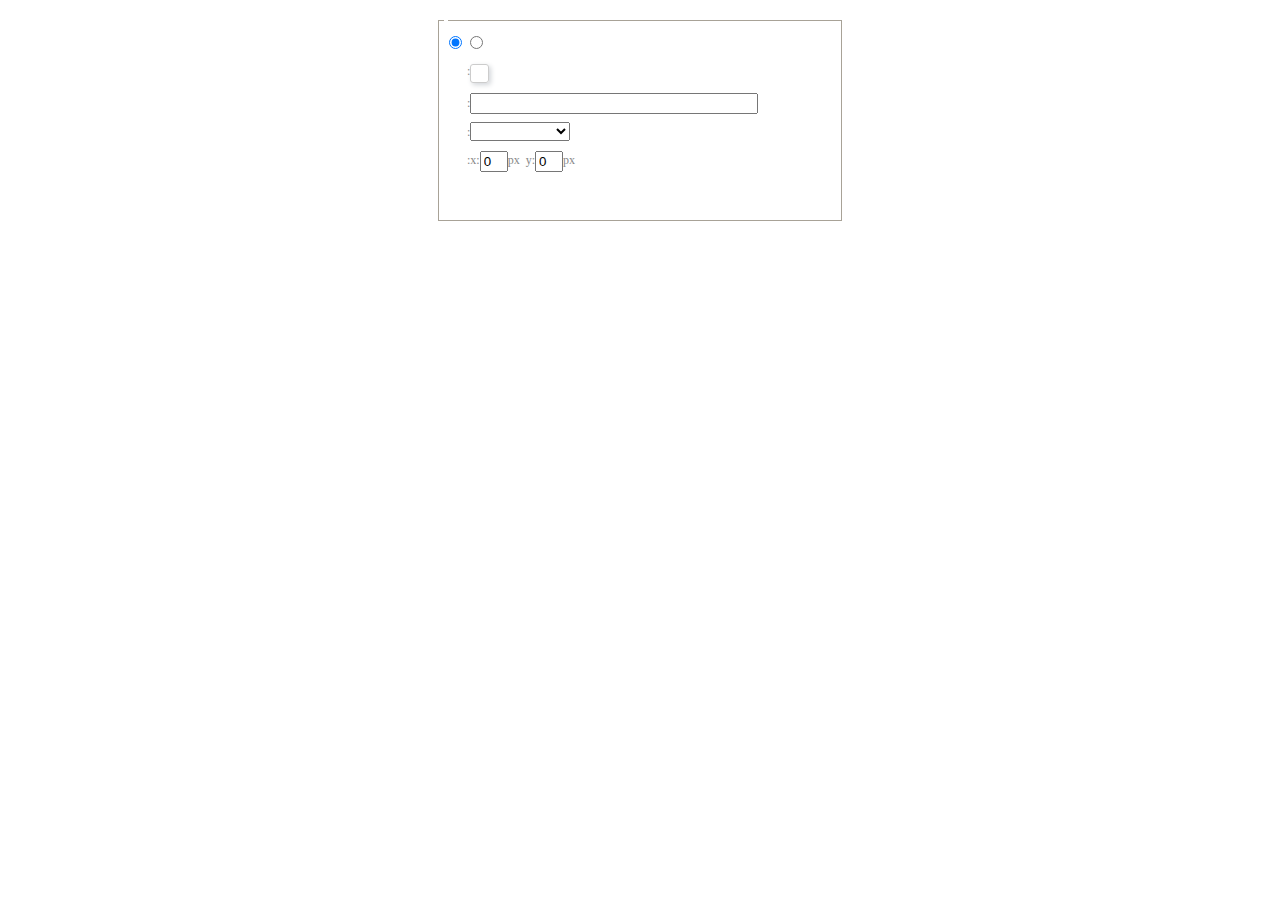
<file: wzh-modules/wzh-module-admin/target/wzh-module-admin/ueditor/dialogs/background/background.html>
<!DOCTYPE HTML>
<html>
<head>
    <meta http-equiv="Content-Type" content="text/html;charset=utf-8"/>
    <script type="text/javascript" src="../internal.js"></script>
    <link rel="stylesheet" type="text/css" href="background.css">
</head>
<body>
    <div id="bg_container" class="wrapper">
        <div id="tabHeads" class="tabhead">
            <span class="focus" data-content-id="normal"><var id="lang_background_normal"></var></span>
            <span class="" data-content-id="imgManager"><var id="lang_background_local"></var></span>
        </div>
        <div id="tabBodys" class="tabbody">
            <div id="normal" class="panel focus">
                <fieldset class="bgarea">
                    <legend><var id="lang_background_set"></var></legend>
                    <div class="content">
                        <div>
                            <label><input id="nocolorRadio" class="iptradio" type="radio" name="t" value="none" checked="checked"><var id="lang_background_none"></var></label>
                            <label><input id="coloredRadio" class="iptradio" type="radio" name="t" value="color"><var id="lang_background_colored"></var></label>
                        </div>
                        <div class="wrapcolor pl">
                            <div class="color">
                                <var id="lang_background_color"></var>:
                            </div>
                            <div id="colorPicker"></div>
                            <div class="clear"></div>
                        </div>
                        <div class="wrapcolor pl">
                            <label><var id="lang_background_netimg"></var>:</label><input class="txt" type="text" id="url">
                        </div>
                        <div id="alignment" class="alignment">
                            <var id="lang_background_align"></var>:<select id="repeatType">
                                <option value="center"></option>
                                <option value="repeat-x"></option>
                                <option value="repeat-y"></option>
                                <option value="repeat"></option>
                                <option value="self"></option>
                            </select>
                        </div>
                        <div id="custom" >
                            <var id="lang_background_position"></var>:x:<input type="text" size="1" id="x" maxlength="4" value="0">px&nbsp;&nbsp;y:<input type="text" size="1" id="y" maxlength="4" value="0">px
                        </div>
                    </div>
                </fieldset>

            </div>
            <div id="imgManager" class="panel">
                <div id="imageList" style=""></div>
            </div>
        </div>
    </div>
    <script type="text/javascript" src="background.js"></script>
</body>
</html>
</file>
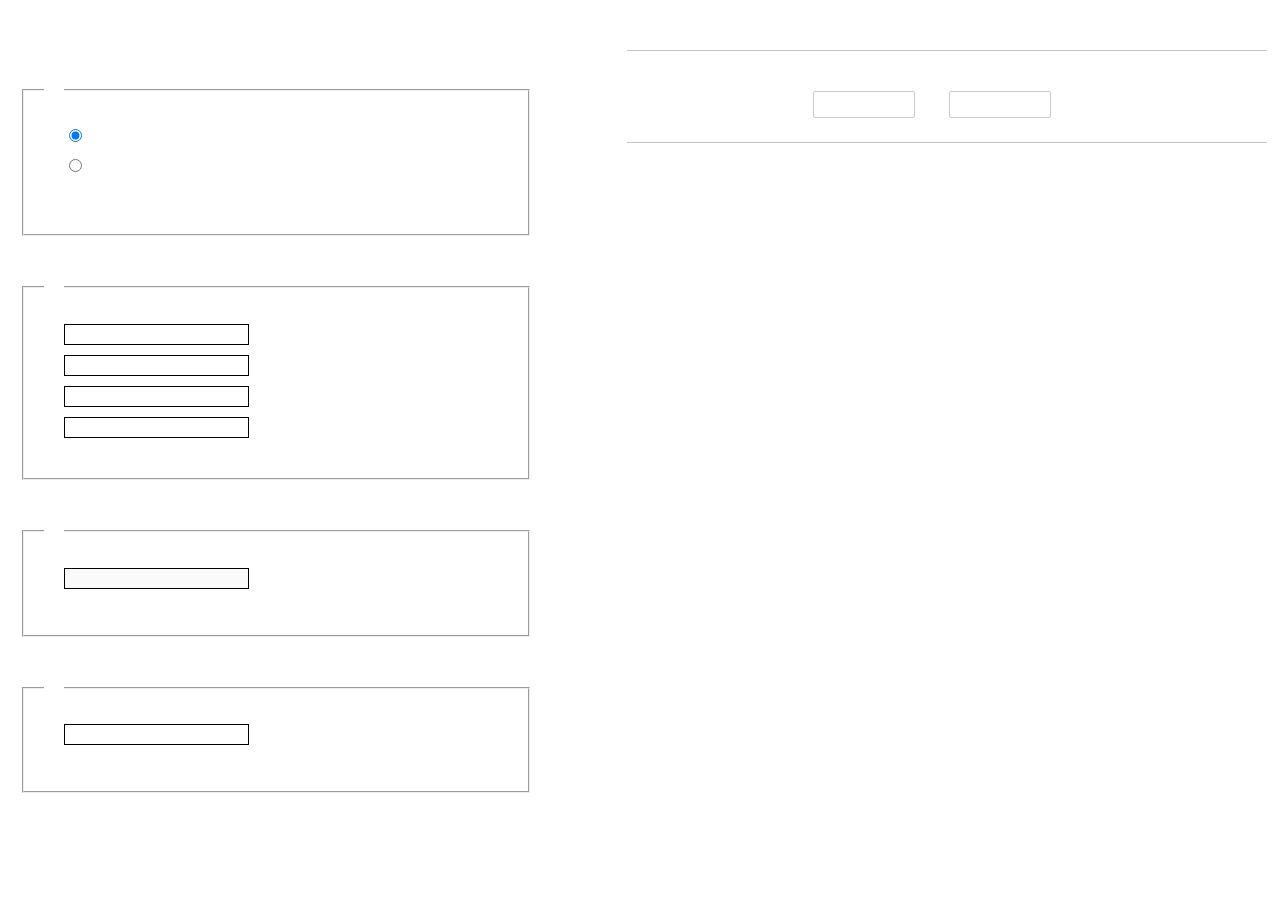
<file: wzh-modules/wzh-module-admin/target/wzh-module-admin/ueditor/dialogs/charts/charts.html>
<!DOCTYPE html>
<html>
    <head>
        <title>chart</title>
        <meta chartset="utf-8">
        <link rel="stylesheet" type="text/css" href="charts.css">
        <script type="text/javascript" src="../internal.js"></script>
    </head>
    <body>
        <div class="main">
            <div class="table-view">
                <h3><var id="lang_data_source"></var></h3>
                <div id="tableContainer" class="table-container"></div>
                <h3><var id="lang_chart_format"></var></h3>
                <form name="data-form">
                    <div class="charts-format">
                        <fieldset>
                            <legend><var id="lang_data_align"></var></legend>
                            <div class="format-item-container">
                                <label>
                                    <input type="radio" class="format-ctrl not-pie-item" name="charts-format" value="1" checked="checked">
                                    <var id="lang_chart_align_same"></var>
                                </label>
                                <label>
                                    <input type="radio" class="format-ctrl not-pie-item" name="charts-format" value="-1">
                                    <var id="lang_chart_align_reverse"></var>
                                </label>
                                <br>
                            </div>
                        </fieldset>
                        <fieldset>
                            <legend><var id="lang_chart_title"></var></legend>
                            <div class="format-item-container">
                                <label>
                                    <var id="lang_chart_main_title"></var><input type="text" name="title" class="data-item">
                                </label>
                                <label>
                                    <var id="lang_chart_sub_title"></var><input type="text" name="sub-title" class="data-item not-pie-item">
                                </label>
                                <label>
                                    <var id="lang_chart_x_title"></var><input type="text" name="x-title" class="data-item not-pie-item">
                                </label>
                                <label>
                                    <var id="lang_chart_y_title"></var><input type="text" name="y-title" class="data-item not-pie-item">
                                </label>
                            </div>
                        </fieldset>
                        <fieldset>
                            <legend><var id="lang_chart_tip"></var></legend>
                            <div class="format-item-container">
                                <label>
                                    <var id="lang_cahrt_tip_prefix"></var>
                                    <input type="text" id="tipInput" name="tip" class="data-item" disabled="disabled">
                                </label>
                                <p><var id="lang_cahrt_tip_description"></var></p>
                            </div>
                        </fieldset>
                        <fieldset>
                            <legend><var id="lang_chart_data_unit"></var></legend>
                            <div class="format-item-container">
                                <label><var id="lang_chart_data_unit_title"></var><input type="text" name="unit" class="data-item"></label>
                                <p><var id="lang_chart_data_unit_description"></var></p>
                            </div>
                        </fieldset>
                    </div>
                </form>
            </div>
            <div class="charts-view">
                <div id="chartsContainer" class="charts-container"></div>
                <div id="chartsType" class="charts-type">
                    <h3><var id="lang_chart_type"></var></h3>
                    <div class="scroll-view">
                        <div class="scroll-container">
                            <div id="scrollBed" class="scroll-bed"></div>
                        </div>
                        <div id="buttonContainer" class="button-container">
                            <a href="#" data-title="prev"><var id="lang_prev_btn"></var></a>
                            <a href="#" data-title="next"><var id="lang_next_btn"></var></a>
                        </div>
                    </div>
                </div>
            </div>
        </div>
        <script src="../../third-party/jquery-1.10.2.min.js"></script>
        <script src="../../third-party/highcharts/highcharts.js"></script>
        <script src="chart.config.js"></script>
        <script src="charts.js"></script>
    </body>
</html>
</file>
<file: wzh-modules/wzh-module-admin/target/wzh-module-admin/static/font/demo.css>
body {
  padding: 0;
  margin: 0;
  font-family: sans-serif;
  font-size: 1em;
  line-height: 1.5;
  color: #555;
  background: #fff;
}
h1 {
  font-size: 1.5em;
  font-weight: normal;
}
small {
  font-size: .66666667em;
}
a {
  color: #e74c3c;
  text-decoration: none;
}
a:hover, a:focus {
  box-shadow: 0 1px #e74c3c;
}
.bshadow0, input {
  box-shadow: inset 0 -2px #e7e7e7;
}
input:hover {
  box-shadow: inset 0 -2px #ccc;
}
input, fieldset {
  font-family: sans-serif;
  font-size: 1em;
  margin: 0;
  padding: 0;
  border: 0;
}
input {
  color: inherit;
  line-height: 1.5;
  height: 1.5em;
  padding: .25em 0;
}
input:focus {
  outline: none;
  box-shadow: inset 0 -2px #449fdb;
}
.glyph {
  font-size: 16px;
  width: 15em;
  padding-bottom: 1em;
  margin-right: 4em;
  margin-bottom: 1em;
  float: left;
  overflow: hidden;
}
.liga {
  width: 80%;
  width: calc(100% - 2.5em);
}
.talign-right {
  text-align: right;
}
.talign-center {
  text-align: center;
}
.bgc1 {
  background: #f1f1f1;
}
.fgc1 {
  color: #999;
}
.fgc0 {
  color: #000;
}
p {
  margin-top: 1em;
  margin-bottom: 1em;
}
.mvm {
  margin-top: .75em;
  margin-bottom: .75em;
}
.mtn {
  margin-top: 0;
}
.mtl, .mal {
  margin-top: 1.5em;
}
.mbl, .mal {
  margin-bottom: 1.5em;
}
.mal, .mhl {
  margin-left: 1.5em;
  margin-right: 1.5em;
}
.mhmm {
  margin-left: 1em;
  margin-right: 1em;
}
.mls {
  margin-left: .25em;
}
.ptl {
  padding-top: 1.5em;
}
.pbs, .pvs {
  padding-bottom: .25em;
}
.pvs, .pts {
  padding-top: .25em;
}
.unit {
  float: left;
}
.unitRight {
  float: right;
}
.size1of2 {
  width: 50%;
}
.size1of1 {
  width: 100%;
}
.clearfix:before, .clearfix:after {
  content: " ";
  display: table;
}
.clearfix:after {
  clear: both;
}
.hidden-true {
  display: none;
}
.textbox0 {
  width: 3em;
  background: #f1f1f1;
  padding: .25em .5em;
  line-height: 1.5;
  height: 1.5em;
}
#testDrive {
  display: block;
  padding-top: 24px;
  line-height: 1.5;
}
.fs0 {
  font-size: 16px;
}
.fs1 {
  font-size: 32px;
}
.fs2 {
  font-size: 32px;
}
.fs3 {
  font-size: 32px;
}
.fs4 {
  font-size: 24px;
}
.fs5 {
  font-size: 20px;
}
.fs6 {
  font-size: 18px;
}
</file>
<file: wzh-modules/wzh-module-admin/target/wzh-module-admin/static/font/style.css>
@font-face {
  font-family: 'icomoon';
  src:  url('icomoon.eot?x43nh6');
  src:  url('icomoon.eot?x43nh6#iefix') format('embedded-opentype'),
    url('icomoon.ttf?x43nh6') format('truetype'),
    url('icomoon.woff?x43nh6') format('woff'),
    url('icomoon.svg?x43nh6#icomoon') format('svg');
  font-weight: normal;
  font-style: normal;
}

[class^="icon-"], [class*=" icon-"] {
  /* use !important to prevent issues with browser extensions that change fonts */
  font-family: 'icomoon' !important;
  speak: none;
  font-style: normal;
  font-weight: normal;
  font-variant: normal;
  text-transform: none;
  line-height: 1;

  /* Better Font Rendering =========== */
  -webkit-font-smoothing: antialiased;
  -moz-osx-font-smoothing: grayscale;
}

.icon-folder-plus:before {
  content: "\e931";
}
.icon-play2:before {
  content: "\ea15";
}
.icon-headphones:before {
  content: "\e906";
}
.icon-camera:before {
  content: "\e90a";
}
.icon-home:before {
  content: "\e91a";
}
.icon-bullhorn:before {
  content: "\e91b";
}
.icon-book2:before {
  content: "\e91c";
}
.icon-books:before {
  content: "\e91d";
}
.icon-profile:before {
  content: "\e900";
}
.icon-paste:before {
  content: "\e91f";
}
.icon-heart:before {
  content: "\e904";
}
.icon-heart-broken:before {
  content: "\e905";
}
.icon-question:before {
  content: "\e902";
}
.icon-whatsapp:before {
  content: "\e91e";
}
.icon-check:before {
  content: "\e116";
}
.icon-cross:before {
  content: "\e117";
}
.icon-chevron_left:before {
  content: "\e5cb";
}
.icon-chevron_right:before {
  content: "\e5cc";
}
.icon-play3:before {
  content: "\e907";
}
.icon-pause2:before {
  content: "\e908";
}
.icon-stop2:before {
  content: "\e909";
}
.icon-calendar:before {
  content: "\f073";
}
.icon-uF02A4:before {
  content: "\f02a4";
}
.icon-italic:before {
  content: "\f033";
}
.icon-backward:before {
  content: "\f04a";
}
.icon-play:before {
  content: "\f04b";
}
.icon-pause:before {
  content: "\f04c";
}
.icon-stop:before {
  content: "\f04d";
}
.icon-forward:before {
  content: "\f04e";
}
.icon-plus:before {
  content: "\f067";
}
.icon-circle-o:before {
  content: "\f10c";
}
.icon-dollar:before {
  content: "\f155";
}
.icon-usd:before {
  content: "\f155";
}
.icon-diamond:before {
  content: "\f219";
}
.icon-chart-pie-outline:before {
  content: "\e92f";
}
.icon-chart-line-outline:before {
  content: "\e923";
}
.icon-chart-bar-outline:before {
  content: "\e924";
}
.icon-cog-outline:before {
  content: "\e925";
}
.icon-pencil:before {
  content: "\e926";
}
.icon-document:before {
  content: "\e927";
}
.icon-sort-numerically-outline:before {
  content: "\e928";
}
.icon-bookmark:before {
  content: "\e929";
}
.icon-document-text:before {
  content: "\e92a";
}
.icon-clipboard:before {
  content: "\e92b";
}
.icon-flag-outline2:before {
  content: "\e92c";
}
.icon-get_app:before {
  content: "\e884";
}
.icon-file_upload:before {
  content: "\e2c6";
}
.icon-goat:before {
  content: "\e903";
}
.icon-hearing:before {
  content: "\e023";
}
.icon-mail:before {
  content: "\e002";
}
.icon-clipboard2:before {
  content: "\e013";
}
.icon-cog:before {
  content: "\e024";
}
.icon-heart2:before {
  content: "\e025";
}
.icon-align-left:before {
  content: "\e027";
}
.icon-align-center:before {
  content: "\e028";
}
.icon-align-right:before {
  content: "\e029";
}
.icon-search:before {
  content: "\e036";
}
.icon-circle-cross:before {
  content: "\e043";
}
.icon-play4:before {
  content: "\e052";
}
.icon-sun:before {
  content: "\e064";
}
.icon-map:before {
  content: "\e072";
}
.icon-head2:before {
  content: "\e075";
}
.icon-briefcase:before {
  content: "\e076";
}
.icon-marquee:before {
  content: "\e082";
}
.icon-flag2:before {
  content: "\e109";
}
.icon-help:before {
  content: "\e127";
}
.icon-search2:before {
  content: "\e901";
}
.icon-chat-3:before {
  content: "\e90c";
}
.icon-enter:before {
  content: "\e92d";
}
.icon-users2:before {
  content: "\e937";
}
.icon-arrow-bold-down:before {
  content: "\e934";
}
.icon-arrow-bold-up:before {
  content: "\e935";
}
.icon-location:before {
  content: "\e90b";
}
.icon-lock-open:before {
  content: "\e90d";
}
.icon-lock:before {
  content: "\e90e";
}
.icon-time-slot:before {
  content: "\e92e";
}
.icon-user2:before {
  content: "\e936";
}
</file>
<file: wzh-modules/wzh-module-admin/target/wzh-module-admin/ueditor/dialogs/background/background.css>
.wrapper{ width: 424px;margin: 10px auto; zoom:1;position: relative}
.tabbody{height:225px;}
.tabbody .panel { position: absolute;width:100%; height:100%;background: #fff; display: none;}
.tabbody .focus { display: block;}

body{font-size: 12px;color: #888;overflow: hidden;}
input,label{vertical-align:middle}
.clear{clear: both;}
.pl{padding-left: 18px;padding-left: 23px\9;}

#imageList {width: 420px;height: 215px;margin-top: 10px;overflow: hidden;overflow-y: auto;}
#imageList div {float: left;width: 100px;height: 95px;margin: 5px 10px;}
#imageList img {cursor: pointer;border: 2px solid white;}

.bgarea{margin: 10px;padding: 5px;height: 84%;border: 1px solid #A8A297;}
.content div{margin: 10px 0 10px 5px;}
.content .iptradio{margin: 0px 5px 5px 0px;}
.txt{width:280px;}

.wrapcolor{height: 19px;}
div.color{float: left;margin: 0;}
#colorPicker{width: 17px;height: 17px;border: 1px solid #CCC;display: inline-block;border-radius: 3px;box-shadow: 2px 2px 5px #D3D6DA;margin: 0;float: left;}
div.alignment,#custom{margin-left: 23px;margin-left: 28px\9;}
#custom input{height: 15px;min-height: 15px;width:20px;}
#repeatType{width:100px;}


/* 图片管理样式 */
#imgManager {
    width: 100%;
    height: 225px;
}
#imgManager #imageList{
    width: 100%;
    overflow-x: hidden;
    overflow-y: auto;
}
#imgManager ul {
    display: block;
    list-style: none;
    margin: 0;
    padding: 0;
}
#imgManager li {
    float: left;
    display: block;
    list-style: none;
    padding: 0;
    width: 113px;
    height: 113px;
    margin: 9px 0 0 19px;
    background-color: #eee;
    overflow: hidden;
    cursor: pointer;
    position: relative;
}
#imgManager li.clearFloat {
    float: none;
    clear: both;
    display: block;
    width:0;
    height:0;
    margin: 0;
    padding: 0;
}
#imgManager li img {
    cursor: pointer;
}
#imgManager li .icon {
    cursor: pointer;
    width: 113px;
    height: 113px;
    position: absolute;
    top: 0;
    left: 0;
    z-index: 2;
    border: 0;
    background-repeat: no-repeat;
}
#imgManager li .icon:hover {
    width: 107px;
    height: 107px;
    border: 3px solid #1094fa;
}
#imgManager li.selected .icon {
    background-image: url(images/success.png);
    background-position: 75px 75px;
}
#imgManager li.selected .icon:hover {
    width: 107px;
    height: 107px;
    border: 3px solid #1094fa;
    background-position: 72px 72px;
}
</file>
<file: wzh-modules/wzh-module-admin/target/wzh-module-admin/ueditor/dialogs/charts/charts.css>
html, body {
    width: 100%;
    height: 100%;
    margin: 0;
    padding: 0;
    overflow-x: hidden;
}

.main {
    width: 100%;
    overflow: hidden;
}

.table-view {
    height: 100%;
    float: left;
    margin: 20px;
    width: 40%;
}

.table-view .table-container {
    width: 100%;
    margin-bottom: 50px;
    overflow: scroll;
}

.table-view th {
    padding: 5px 10px;
    background-color: #F7F7F7;
}

.table-view td {
    width: 50px;
    text-align: center;
    padding:0;
}

.table-container input {
    width: 40px;
    padding: 5px;
    border: none;
    outline: none;
}

.table-view caption {
    font-size: 18px;
    text-align: left;
}

.charts-view {
    /*margin-left: 49%!important;*/
    width: 50%;
    margin-left: 49%;
    height: 400px;
}

.charts-container {
    border-left: 1px solid #c3c3c3;
}

.charts-format fieldset {
    padding-left: 20px;
    margin-bottom: 50px;
}

.charts-format legend {
    padding-left: 10px;
    padding-right: 10px;
}

.format-item-container {
    padding: 20px;
}

.format-item-container label {
    display: block;
    margin: 10px 0;
}

.charts-format .data-item {
    border: 1px solid black;
    outline: none;
    padding: 2px 3px;
}

/* 图表类型 */

.charts-type {
    margin-top: 50px;
    height: 300px;
}

.scroll-view {
    border: 1px solid #c3c3c3;
    border-left: none;
    border-right: none;
    overflow: hidden;
}

.scroll-container {
    margin: 20px;
    width: 100%;
    overflow: hidden;
}

.scroll-bed {
    width: 10000px;
    _margin-top: 20px;
    -webkit-transition: margin-left .5s ease;
    -moz-transition: margin-left .5s ease;
    transition: margin-left .5s ease;
}

.view-box {
    display: inline-block;
    *display: inline;
    *zoom: 1;
    margin-right: 20px;
    border: 2px solid white;
    line-height: 0;
    overflow: hidden;
    cursor: pointer;
}

.view-box img {
    border: 1px solid #cecece;
}

.view-box.selected {
    border-color: #7274A7;
}

.button-container {
    margin-bottom: 20px;
    text-align: center;
}

.button-container a {
    display: inline-block;
    width: 100px;
    height: 25px;
    line-height: 25px;
    border: 1px solid #c2ccd1;
    margin-right: 30px;
    text-decoration: none;
    color: black;
    -webkit-border-radius: 2px;
    -moz-border-radius: 2px;
    border-radius: 2px;
}

.button-container a:HOVER {
    background: #fcfcfc;
}

.button-container a:ACTIVE {
    border-top-color: #c2ccd1;
    box-shadow:inset 0 5px 4px -4px rgba(49, 49, 64, 0.1);
}

.edui-charts-not-data {
    height: 100px;
    line-height: 100px;
    text-align: center;
}
</file>
